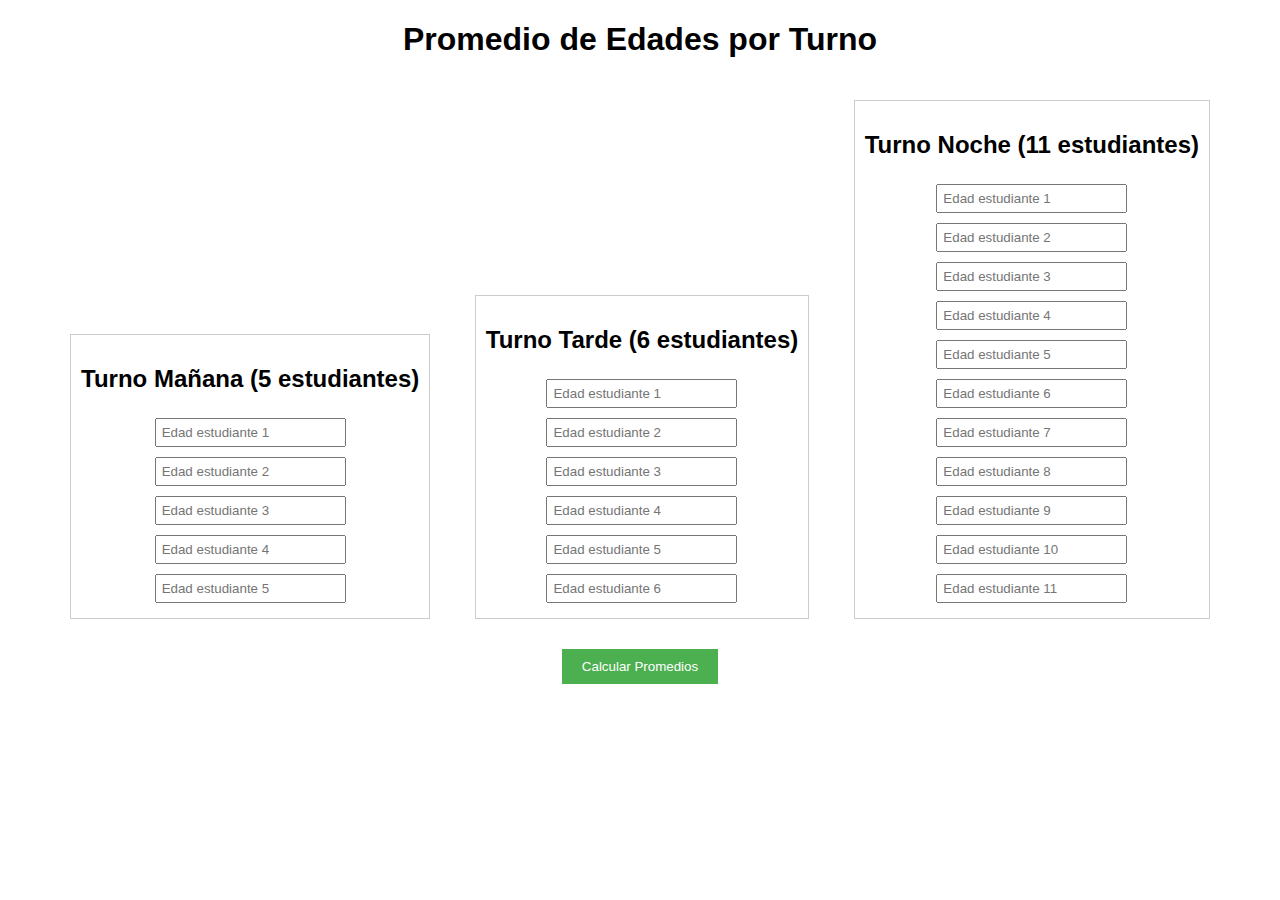
<file: ejercicio10/index.html>
<!DOCTYPE html>
<html lang="es">
<head>
    <meta charset="UTF-8">
    <meta name="viewport" content="width=device-width, initial-scale=1.0">
    <title>Promedio de Edades por Turno</title>
    <link rel="stylesheet" href="bonitos.css">
</head>
<body>
    <h1>Promedio de Edades por Turno</h1>

    <div class="turno">
        <h2>Turno Mañana (5 estudiantes)</h2>
        <div id="entradasManana"></div>
    </div>

    <div class="turno">
        <h2>Turno Tarde (6 estudiantes)</h2>
        <div id="entradasTarde"></div>
    </div>

    <div class="turno">
        <h2>Turno Noche (11 estudiantes)</h2>
        <div id="entradasNoche"></div>
    </div>

    <button onclick="calcularPromedios()">Calcular Promedios</button>

    <div id="resultado"></div>
    <script src="ejercicio10.js"></script>
</body>
</html>
</file>
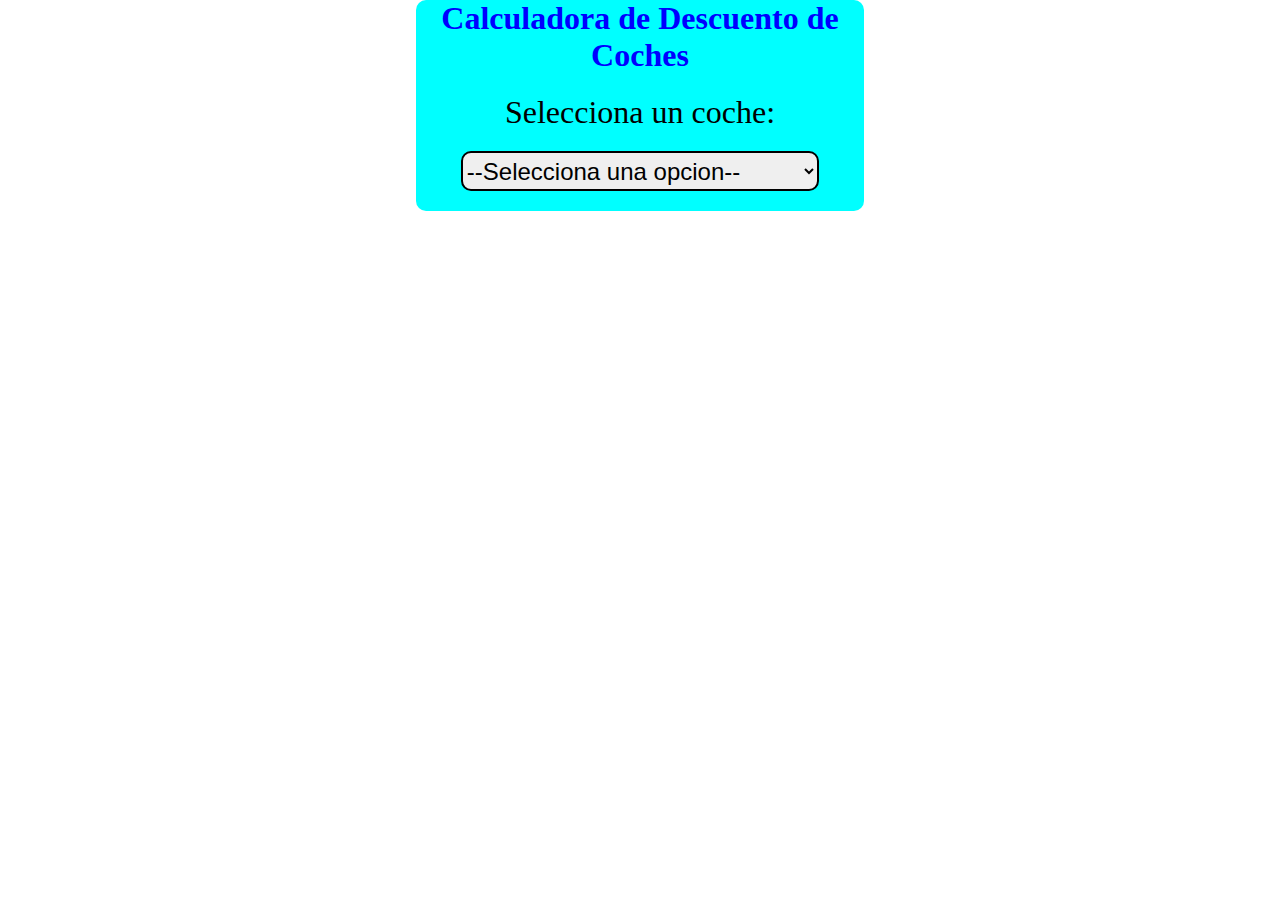
<file: ejercicio5/index.html>
<!DOCTYPE html>
<html lang="es">
<head>
    <meta charset="UTF-8">
    <meta name="viewport" content="width=device-width, initial-scale=1.0">
    <title>Descuento de Coches</title>
    <link rel="stylesheet" href="dejandobonitoelindex.css">
</head>
<body>

    <section>
        <h1>Calculadora de Descuento de Coches</h1>
        <label for="coche">Selecciona un coche:</label>
        <select id="coche" onchange="calcularDescuentoCoche()">
            <option value="">--Selecciona una opcion--</option>
            <option value="FORD FIESTA">FORD FIESTA</option>
            <option value="FORD FOCUS">FORD FOCUS</option>
            <option value="FORD ESCAPE">FORD ESCAPE</option>
        </select>
        <p id="resultadoDescuento"></p>
    </section>

<script src="ejercicio5.js"></script>
</body>
</html>
</file>
<file: ejercicio10/bonitos.css>
body {
            font-family: Arial, sans-serif;
            margin: 20px;
            text-align: center;
        }
        .turno {
            margin: 20px;
            padding: 10px;
            border: 1px solid #ccc;
            display: inline-block;
        }
        input {
            margin: 5px;
            padding: 5px;
        }
        button {
            padding: 10px 20px;
            margin: 10px;
            background-color: #4CAF50;
            color: white;
            border: none;
            cursor: pointer;
        }
        button:hover {
            background-color: #45a049;
        }
        #resultado {
            margin-top: 20px;
            font-weight: bold;
        }
</file>
<file: ejercicio5/dejandobonitoelindex.css>
*{
    box-sizing: border-box;
    margin: 0;
    padding: 0;
}
section{
    background-color: aqua;
    display: flex;
    flex-direction: column;
    align-items: center;
    margin: 0 auto;
    width: 35%;
    gap: 20px;
    border-radius: 10px;
}

h1{
    color: blue;
    font-size: 2rem;
    text-align: center;
}

label{
    font-size: 2rem;
    color: black;
}

select{
    width: 80%;
    height: 40px;
    font-size: 1.5rem;
    border-radius: 10px;
    border: 2px solid black;
}

p{
    font-size: 1.5rem;
    color: green;
    text-align: center;
}
</file>
